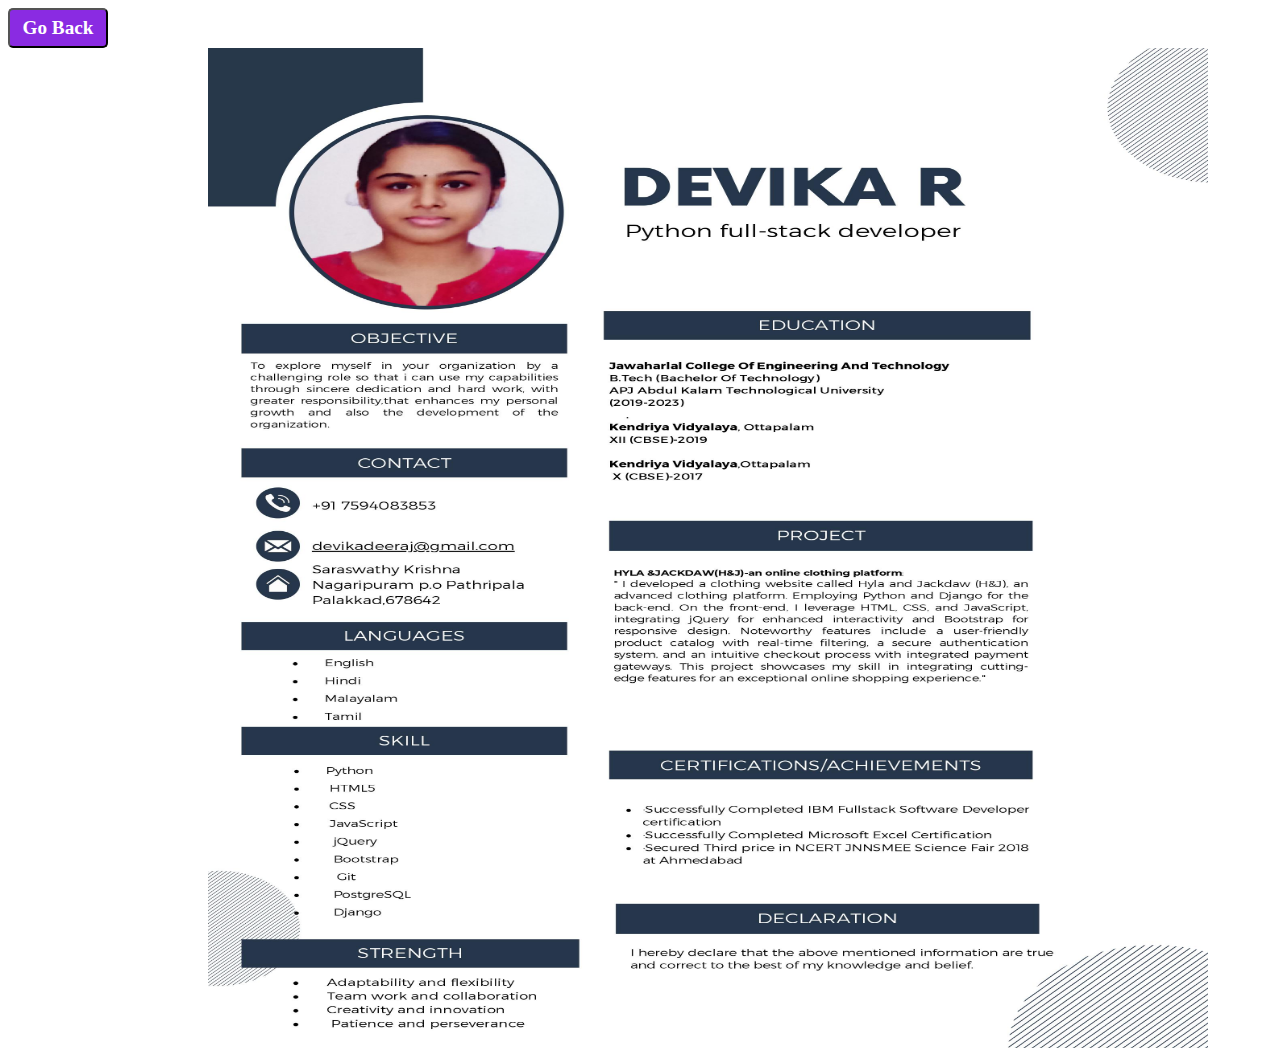
<file: resume.html>
<!DOCTYPE html>
<html lang="en">
<head>
    <meta charset="UTF-8">
    <meta name="viewport" content="width=device-width, initial-scale=1.0">
    <title>Document</title>
    <style>
        img{
            padding-left: 200px;
        } 

        button{
            /* position: relative;
            left: 500px; */
            background-color: blueviolet;
            color: white;
            width: 100px;
            height:40px;
            border-radius: 5px;
            font-size: larger;
            font-weight: bold;
            font-family: 'Times New Roman', Times, serif;
        }
    </style>
</head>
<body>
    <button ><a href="index.html" style="color: white; text-decoration: none;">Go Back</a></button><br>
    <img src="devika R edited cv.jpg" alt="" height="1000px" width="1000px">

   
    
</body>
</html>
</file>
